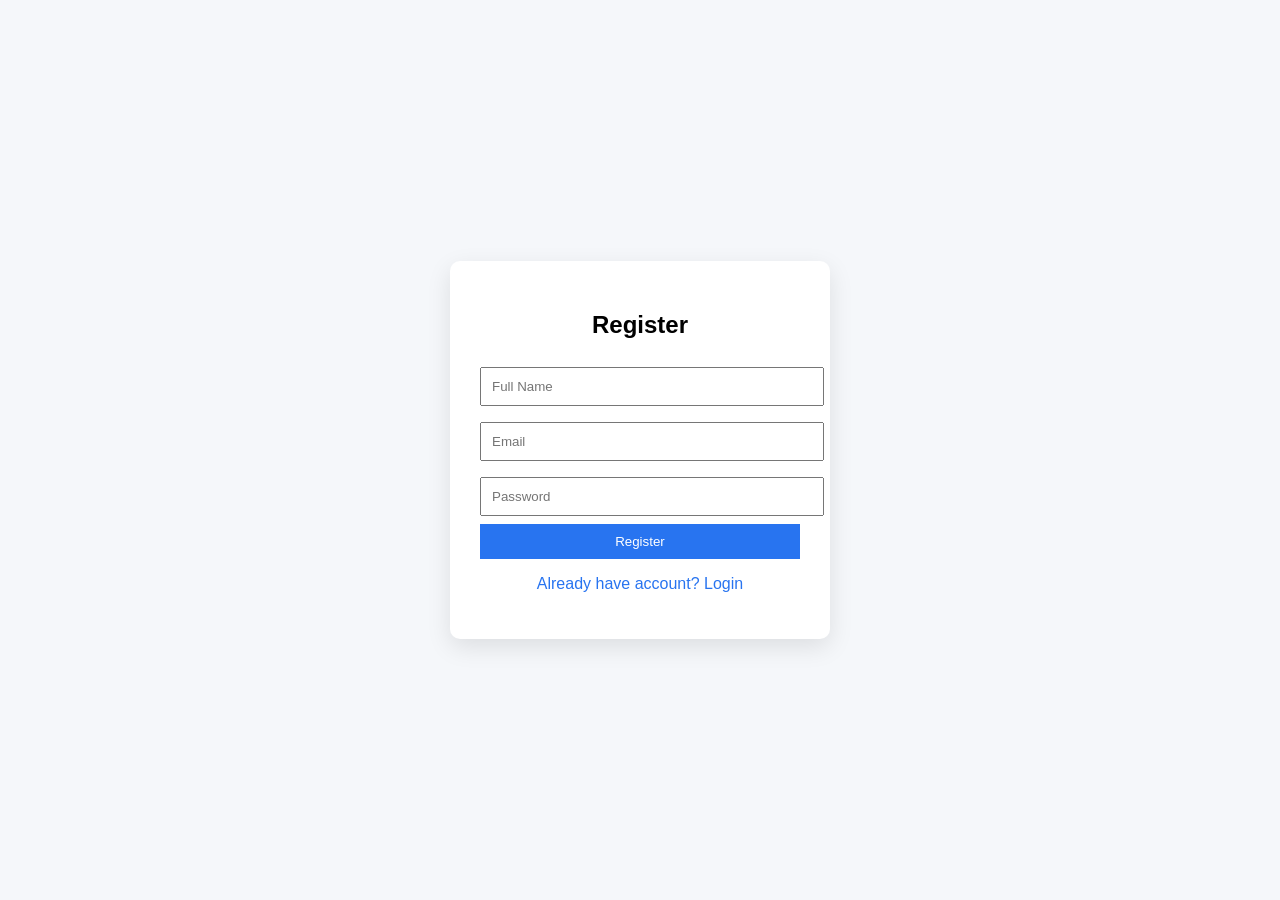
<file: index.html>
<!DOCTYPE html>
<html>
<head>
    <title>ShopSphere - Login</title>
    <link rel="stylesheet" href="style.css">
</head>
<body class="auth-body">

<div class="auth-container">
    <h2 id="formTitle">Register</h2>

    <input type="text" id="name" placeholder="Full Name">
    <input type="email" id="email" placeholder="Email">
    <input type="password" id="password" placeholder="Password">

    <button id="registerBtn" onclick="registerUser()">Register</button>
    <button id="loginBtn" onclick="loginUser()" style="display:none;">Login</button>

    <p onclick="toggleForm()" class="toggle-text">
        Already have account? Login
    </p>
</div>

<script src="script.js"></script>
</body>
</html>
</file>
<file: style.css>
body {
    margin: 0;
    font-family: Arial, sans-serif;
    background: #f5f7fa;
}

/* AUTH */
.auth-body {
    display: flex;
    justify-content: center;
    align-items: center;
    height: 100vh;
}

.auth-container {
    background: white;
    padding: 30px;
    width: 320px;
    border-radius: 10px;
    box-shadow: 0 8px 25px rgba(0,0,0,0.1);
    text-align: center;
}

.auth-container input {
    width: 100%;
    padding: 10px;
    margin: 8px 0;
}

.auth-container button {
    width: 100%;
    padding: 10px;
    background: #2874f0;
    color: white;
    border: none;
    cursor: pointer;
}

.toggle-text {
    color: #2874f0;
    cursor: pointer;
}

/* NAVBAR */
.navbar {
    background: #1a237e;
    color: white;
    padding: 15px 40px;
    display: flex;
    justify-content: space-between;
    position: sticky;
    top: 0;
}

.navbar ul {
    list-style: none;
    display: flex;
    gap: 20px;
}

.navbar li, .navbar a {
    cursor: pointer;
    color: white;
    text-decoration: none;
}

/* HERO */
.hero {
    height: 90vh;
    background: linear-gradient(135deg, #2874f0, #00c6ff);
    color: white;
    display: flex;
    flex-direction: column;
    justify-content: center;
    align-items: center;
    animation: fadeIn 2s ease-in-out;
}

.hero button {
    padding: 12px 25px;
    border: none;
    background: white;
    color: #2874f0;
    cursor: pointer;
    border-radius: 5px;
}

/* PRODUCTS */
.products {
    padding: 50px;
}

.product-grid {
    display: grid;
    grid-template-columns: repeat(auto-fill, minmax(230px,1fr));
    gap: 20px;
}

.product-card {
    background: white;
    padding: 15px;
    border-radius: 10px;
    text-align: center;
    box-shadow: 0 8px 20px rgba(0,0,0,0.1);
    transition: 0.3s;
}

.product-card:hover {
    transform: translateY(-5px);
}

.product-card img {
    width: 100%;
    height: 150px;
    object-fit: cover;
}

.product-card button {
    padding: 8px;
    margin-top: 5px;
    border: none;
    cursor: pointer;
    width: 100%;
}

.add-btn { background: #2874f0; color: white; }
.buy-btn { background: #28a745; color: white; }

/* ABOUT */
.about {
    padding: 50px;
    background: #eef1f7;
}

/* PROFILE */
.profile-hero {
    padding: 40px;
    background: linear-gradient(135deg,#2874f0,#00c6ff);
    color: white;
    text-align: center;
}

.profile-section {
    padding: 40px;
}

.profile-grid {
    display: grid;
    grid-template-columns: repeat(auto-fill, minmax(220px,1fr));
    gap: 20px;
}

footer {
    background: #0d1333;
    color: white;
    text-align: center;
    padding: 20px;
}
</file>
